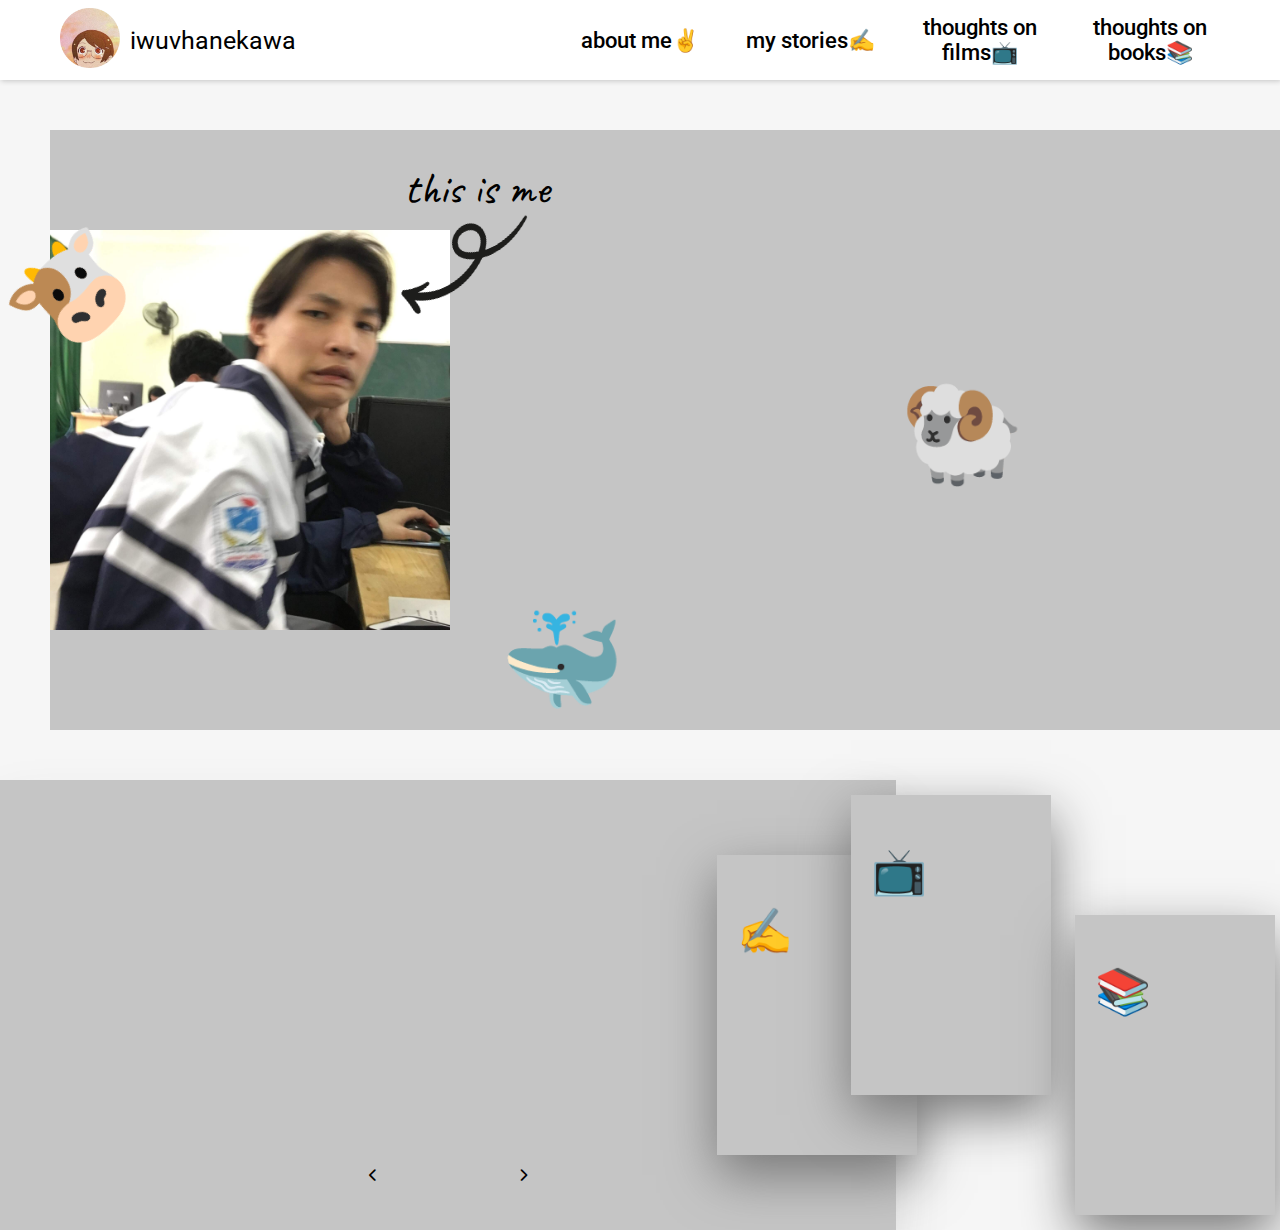
<file: index.html>
<!DOCTYPE html>
<html lang="en">
  <head>
    <meta charset="UTF-8">
    <meta http-equiv="X-UA-Compatible" content="IE=edge"> 
    <meta name="viewport" content="width=device-width, initial-scale=1, user-scalable=no" />

    <title>iwuvhanekawa, vuchi's little place</title>

    <!--download font-->
    <link rel="preconnect" href="https://fonts.googleapis.com">
    <link rel="preconnect" href="https://fonts.gstatic.com" crossorigin>
    <link href="https://fonts.googleapis.com/css2?family=Caveat:wght@600&display=swap" rel="stylesheet">
    <link rel="preconnect" href="https://fonts.googleapis.com">
    <link rel="preconnect" href="https://fonts.gstatic.com" crossorigin>
    <link href="https://fonts.googleapis.com/css2?family=Roboto:wght@300;400;500;700&display=swap" rel="stylesheet">
    <link rel="stylesheet" href="https://cdnjs.cloudflare.com/ajax/libs/font-awesome/6.4.2/css/all.min.css">
    <!---->

    <link  rel="icon" href="homepage-image/cat2.png">

    <link rel="stylesheet" href="homepage-style/main-section.css">
    <link rel="stylesheet" href="homepage-style/general.css">
    <link rel="stylesheet" href="homepage-style/header.css">
    <link rel="stylesheet" href="homepage-style/nav.css">
    <link rel="stylesheet" href="homepage-style/slide.css">
    <link rel="stylesheet" href="homepage-style/charms.css">

  </head>
  <body>
    <header class="header-container">
      <div class="header">
        <div class="cat-n-name">
          <div class="cat-container">
            <img class="cat" src="homepage-image/cat.png">
          </div>
         
          <div class="name-container">
            <div class="name" onclick="">iwuvhanekawa</div>
            <div class="name-explaination1">my waifu &#10084; is Tsubasa 
              Hanekawa from Monogatari series, so ...</div>
            <div class="name-explaination2">"iwuvhanekawa" is from this little fact</div>
          </div>
        </div>
  
        <div class="menu-container1200">
          <div>about me✌️</div>
          <div>my stories✍️</div>
          <div>thoughts on films📺</div>
          <div>thoughts on books📚</div>
        </div>
  
        <div id="menuIcon" class="menu-icon-container">
          <div class="bar1"></div>
          <div class="bar2"></div>
          <div class="bar3"></div>
        </div>
      </div>
    </header>

    <nav id="menu">
      <div id="xIcon" class="x-icon">
        <div class="x-bar1"></div>
        <div class="x-bar2"></div>
      </div>

      <div class="menu-container">
        <div>about me✌️</div>
        <div>my stories✍️</div>
        <div>thoughts on anime and movies📺</div>
        <div>thoughts on books📚</div>
      </div>
    </nav>

    <div class="main-section-container">
      <div class="main-section">
        <img class="vuchi" src="homepage-image/vuchi.jpg" onclick="">

        <div class="arrow-container">
          <img class="arrow" src="homepage-image/arrow.webp">
        </div>

        <div class="description1">this is me</div>
      </div>

      <div class="charm" id="charm1">&#128051;</div>
      <div class="charm" id="charm2">&#128046;</div>
      <div class="charm" id="charm3">&#128015;</div>
    </div>

    
    <div class="slide-container">
      <div id="slide">
        <div class="item" style="
            background-color: #c5c5c5;
          ">

          <div class="item-sign">✌️</div>

          <div class="content">
            <div class="main-des">about me✌️</div>
            <div class="des">know more about me. like my habits, where i was born...</div>
            <button>see more</button>
          </div>
        </div>

        <div class="item" style="
            background-color: #c5c5c5;
          ">
          <div class="item-sign">✍️</div>

          <div class="content">
            <div class="main-des">my stories✍️</div>
            <div class="des">just stories that matters to me, stories that changed me or maybe just fun ones...</div>
            <button>see more</button>
          </div>
        </div>

        <div class="item" style="
            background-color:#c5c5c5;
          ">

          <div class="item-sign">📺</div>

          <div class="content">
            <div class="main-des">thoughts on anime and movies📺</div>
            <div class="des">words on films that i've watched. i like anime so much, so it deserves in here...</div>
            <button>see more</button>
          </div>
        </div>

        <div class="item" style="
            background-color:#c5c5c5;
          ">

          <div class="item-sign">📚</div>

          <div class="content">
            <div class="main-des">thoughts on books📚</div>
            <div class="des">maybe some sad books...</div>
            <button>see more</button>
          </div>
        </div>
      </div>

      <div class="slide-buttons">
        <button id="pre"><i class="fa-solid fa-chevron-left"></i></button>
        <button id="next"><i class="fa-solid fa-chevron-right"></i></button>
      </div>
    </div>
  

    <script src="homepage-script/menuAnimation.js"></script>
    <script src="homepage-script/slide.js"></script>
    <script>
      alert ('i have nothing in my blog, so the buttons dont link to anywhere')
    </script>
  </body>
</html>
</file>
<file: homepage-style/main-section.css>
.main-section {
  display: flex;

  position: relative;
}

.main-section .vuchi {
  width: 400px;
  height: 400px;

  object-fit: cover;

  transition: transform  0.5s ease, box-shadow 0.5s ease;
}
.main-section .vuchi:hover {
  transform: scale(1.05);
  box-shadow: 4px 4px 10px rgb(87, 87, 87);
  cursor: pointer;
}

.main-section .description1 {
  position: absolute;
  right: -100px;
  top: -70px;

  font-family: caveat;
  font-size: 45px;
}

.main-section .arrow {
  width: 150px;
  height: 100px;
}

.main-section .arrow-container {
  transform: rotate(155deg);

  position: absolute;
  right: -90px;
  top: -25px;
}

@media only screen and (max-width: 600px) {
  .main-section .vuchi {
    width: 40vw;
    height: 40vw;
  }

  .main-section .description1 {
    right: -80px;
    top: -50px;
  
    font-size: 35px;
  }
  
  .main-section .arrow {
    width: 60px;
    height: 40px;
  }
  
  .main-section .arrow-container {
    right: -35px;
    top: -15px;
  }
}
</file>
<file: homepage-style/general.css>
.main-section-container {
  display: flex;
  align-items: center;

  height: 600px;
  margin: 50px 0 50px 50px;

  background-color: #c5c5c5;
}

body {
  margin: 0;
  font-family: 'Roboto', sans-serif;
  background-color: #f6f6f6;
  overflow-x: hidden;
}

@media only screen and (max-width: 600px) {
  .main-section-container {
    height: 300px;
    margin: 20px 0 20px 20px;
  }
}
</file>
<file: homepage-style/header.css>
.header-container {
  background-color: white;
  box-shadow: 1px 1px 5px rgb(197, 197, 197);
}

.header {
  display: flex;
  align-items: center;
  justify-content: space-between;

  height: 80px;
  background-color: rgb(255, 255, 255);
  max-width: 1200px;
  margin: 0 auto;
}

.cat-n-name {
  display: flex;
  align-items: center;
  column-gap: 10px;
  margin-left: 20px;  
}
.name {
  font-size: 25px;

  transition: font-size 0.4s, margin-left 0.4s;
}
.name:hover {
  font-size: 33px;
  margin-left: -20px;
  cursor: pointer;
}

.name-container {
  position: relative;
}

.name-container:active .name-explaination1 {
  opacity: 1;
}
.name-container:active .name-explaination2 {
  opacity: 1;
}

.name-explaination1, .name-explaination2 {
  z-index: 1;
  padding: 5px 8px;
  border-radius: 6px;
  position: absolute;
  font-size: 20px;
  color: white;
  background-color: rgba(163, 163, 163, 0.8);
  pointer-events: none;
  opacity: 0;
}

.name-explaination1 {
  bottom: -80px;
  width: 331.33px;
}
.name-explaination2 {
  bottom: -115px;
  white-space: nowrap;
}

.cat {
  width: 60px
}
.cat-container {
}

.menu-icon-container {
  margin-right: 20px;
  display: inline-block;
  cursor: pointer;
}

.menu-icon-container .bar1, .bar2, .bar3 {
  width: 30px;
  height: 4px;
  background-color: #6a6a6a;
  margin: 4px 0;
  transition: 0.4s;
  border-radius: 4px;
}

.menu-container1200 {
  margin-right: 20px;
  display: flex;
  align-items: center;
  justify-content: center;
  column-gap: 30px;
}
.menu-container1200 div {
  width: 140px;
  font-size: 22px;
  font-weight: 500;
  text-align: center;
  transition: all 0.15s;
}
.menu-container1200 div:hover {
  cursor: pointer;
  transform: scale(1.06);
}

@media (max-width:1099px) {

  .menu-container1200 {
    display: none;
  }
}

@media (min-width: 1100px) {
  .menu-icon-container {
    display: none;
  }

  nav {
    display: none;
  }
}

@media only screen and (max-width: 600px) { 
  .header {
    height: 60px;
  }

  .cat-n-name {
    column-gap: 7px;
    margin-left: 7px;  
  }
  .name {
    font-size: 20px;
  }
  .name:hover {
    transform: scale(1.03);
  }
  
  .name-container:hover .name-explaination1 {
    opacity: 1;
  }
  .name-container:hover .name-explaination2 {
    opacity: 1;
  }
  
  .name-explaination1, .name-explaination2 {
    padding: 4px 8px;
    font-size: 16px;
    left: -20px;
  }
  
  .name-explaination1 {
    bottom: -64px;
    width: 264.792px;
  }
  .name-explaination2 {
    bottom: -94px;
  }

  .cat {
    width: 45px
  }

  .menu-icon-container {
    margin-right: 10px;
    display: inline-block;
    cursor: pointer;
  }

  .menu-icon-container .bar1, .bar2, .bar3 {
    width: 25px;
    height: 3px;
    margin: 3px 0;
    transition: 0.4s;
    border-radius: 3px;
  }
}
</file>
<file: homepage-style/nav.css>
nav {
  z-index: 100;
  position: fixed;
  top: 0;
  bottom: 0;
  right: -300px;

  width: 300px;

  background-color: white;
  box-shadow: -1px 0px 10px rgb(164, 164, 164);
  transition: right 0.3s ease;
}

.menu-container {
  margin-top: 80px;
}

.menu-container div {
  font-size: 24px;
  font-weight: 500;
  margin: 0 20px 40px 20px;

  transition: transform 0.2s;
}
.menu-container div:hover {
  cursor: pointer;
  transform: scale(1.06);
}

.x-icon {
  width: 30px;
  padding-top: 1px;
  height: 26px;
  margin-top: 25px;
  margin-left: 250px;
  cursor: pointer;
}
.x-icon .x-bar1, .x-bar2 {
  width: 30px;
  height: 4px;
  border-radius: 4px;
  background-color: #6a6a6a;
  margin: 4px 0px;
}
.x-icon .x-bar1, .x-bar2 {
  transform-origin: center;
}
.x-bar1 {
  transform:translate(0,8px) rotate(45deg);
}
.x-bar2 {
  transform: rotate(-45deg);
}

@media only screen and (max-width: 600px) {
  nav {
    right: -300px;
    width: 300px;
  }

  .menu-container {
    margin-top: 40px;
  }
  
  .menu-container div {
    font-size: 20px;
  }
  
  .x-icon {
    width: 25px;
    height: 25px;
    margin-top: 20px;
    margin-left: 265px;
  }
  .x-icon .x-bar1, .x-bar2 {
    width: 25px;
    height: 3px;
    border-radius: 3px;
    margin: 3px 0px;
  }
  .x-bar1 {
    transform:translate(0,6px) rotate(45deg);
  }
}
</file>
<file: homepage-style/slide.css>
.slide-container {
  position: absolute;
  top: 780px;
  left: 0;
  width: 70vw;
  height: 450px;
  background-color: #f5f5f5;
  box-shadow: 0 30px 50px #dbdbdb;
}

.item {
  width: 200px;
  height: 300px;
  display: inline-block;
  transition: 0.4s;
  position: absolute;
  z-index: 1;
  top: 50%;
  transform: translate(0,-50%);
  box-shadow: 0 20px 50px #787878;
}

.item:nth-child(1) {
  left: 0;
  top: 0;
  transform: translate(0,0);
  width: 100%;
  height: 100%;
  box-shadow: none;
}

.item:nth-child(2) {
  left: 80%;
}

.item:nth-child(3) {
  left: 85%;
  transform: translate(0,-70%);
}

.item:nth-child(n+4) {
  left: 95%;
  transform: translate(0,-30%);
}

.item-sign {
  font-size: 45px;
  padding: 50px 20px;

}

.item .content {
  position: absolute;
  top: 50%;
  transform: translate(15%,-50%);
  width: 400px;
  text-align: left;
  padding: 0;
  color: #000000;
  display: none;
}

.item:nth-child(1) .item-sign {
  display: none;
}

.item:nth-child(1) .content {
  display: block;
}

.item:nth-child(1) .main-des {
  opacity: 0;
  font-size: 40px;
  line-height: 45px;
  font-weight: bold;
  animation: showcontent 0.8s ease-in-out 1 forwards;
  margin-bottom: 10px;
}
.item:nth-child(1) .des {
  opacity: 0;
  font-size: 20px;
  animation: showcontent 0.8s ease-in-out 0.4s 1 forwards;
  margin-bottom: 10px;
}
.item:nth-child(1) button {
  opacity: 0;
  margin-top: 25px;
  font-size: 20px;
  padding: 10px 20px;
  border: none;
  border-radius: 10px;
  animation: showcontent 0.8s ease-in-out 0.8s 1 forwards;
  box-shadow: 3px 3px 7px rgb(114, 114, 114);
  cursor: pointer;
  color: black;
}
.item:nth-child(1) button:hover {
  background-color: rgb(176, 176, 176);
  color: white;
}

@keyframes showcontent {
  from {
    opacity: 0;
    transform: translate(0,100px);
    filter: blur(33px);
  } to {
    opacity: 1;
    transform: translate(0,0);
    filter: blur(0);
  }
}

.slide-buttons {
  position: absolute;
  bottom: 30px;
  z-index: 1;
  width: 100%;
  display: flex;
  justify-content: center;
  column-gap: 100px;
}
.slide-buttons button {
  width: 50px;
  height: 50px;
  border-radius: 25px;
  border: none;
  cursor: pointer;
  background-color: rgba(255, 255, 255, 0);
  color: black;
}
.slide-buttons button:hover {
  transform: scale(1.4);
}

@media (min-width: 1000px) {
  .item:nth-child(2) {
    left: 80%;
  }
  
  .item:nth-child(3) {
    left: 95%;
    transform: translate(0,-70%);
  }
  
  .item:nth-child(n+4) {
    left: 120%;
    transform: translate(0,-30%);
  }
}

@media only screen and (max-width: 600px) {
  .slide-container {
    top: 400px;
    width: 80vw;
    height: 50vh;
  }
  
  .item {
    width: 100px;
    height: 150px;
    box-shadow: 0 10px 20px #787878;
  }
  
  .item-sign {
    font-size: 25px;
    padding: 25px 10px;
  
  }

  .item .content {
    width: 200px;
    transform: translate(10%, -70%);
  }
  

  .item:nth-child(1) .main-des {
    font-size: 20px;
    line-height: 25px;
    margin-bottom: 5px;
  }
  .item:nth-child(1) .des {
    font-size: 16px;
    margin-bottom: 5px;
  }
  .item:nth-child(1) button {
    margin-top: 15px;
    font-size: 16px;
    padding: 4px 8px;
    border-radius: 7px;
  }

  .slide-buttons {
    bottom: 20px;
    column-gap: 50px;
  }
  .slide-buttons button {
    width: 30px;
    height: 30px;
    border-radius: 15px;
  }
  .slide-buttons button:hover {
    transform: scale(1.4);
  }
  
}
</file>
<file: homepage-style/charms.css>
.main-section-container .charm {
  font-size: 100px;
}

.main-section-container #charm1 {
  transform: translate(50px, 230px);
}
.main-section-container #charm2 {
  transform-origin: center;
  transform: rotate(-45deg) translate(-300px,-500px);
}
.main-section-container #charm3 {
  transform: translate(200px);
}

@media only screen and (max-width: 600px) {
  .main-section-container .charm {
    font-size: 50px;
  }

  .main-section-container #charm1 {
    transform:rotate(12deg) translate(40px,110px);
  }
  .main-section-container #charm2 {
    transform-origin: center;
    transform: rotate(-45deg) translate(0,0);
  }
  .main-section-container #charm3 {
    display: none;
  }
}
</file>
